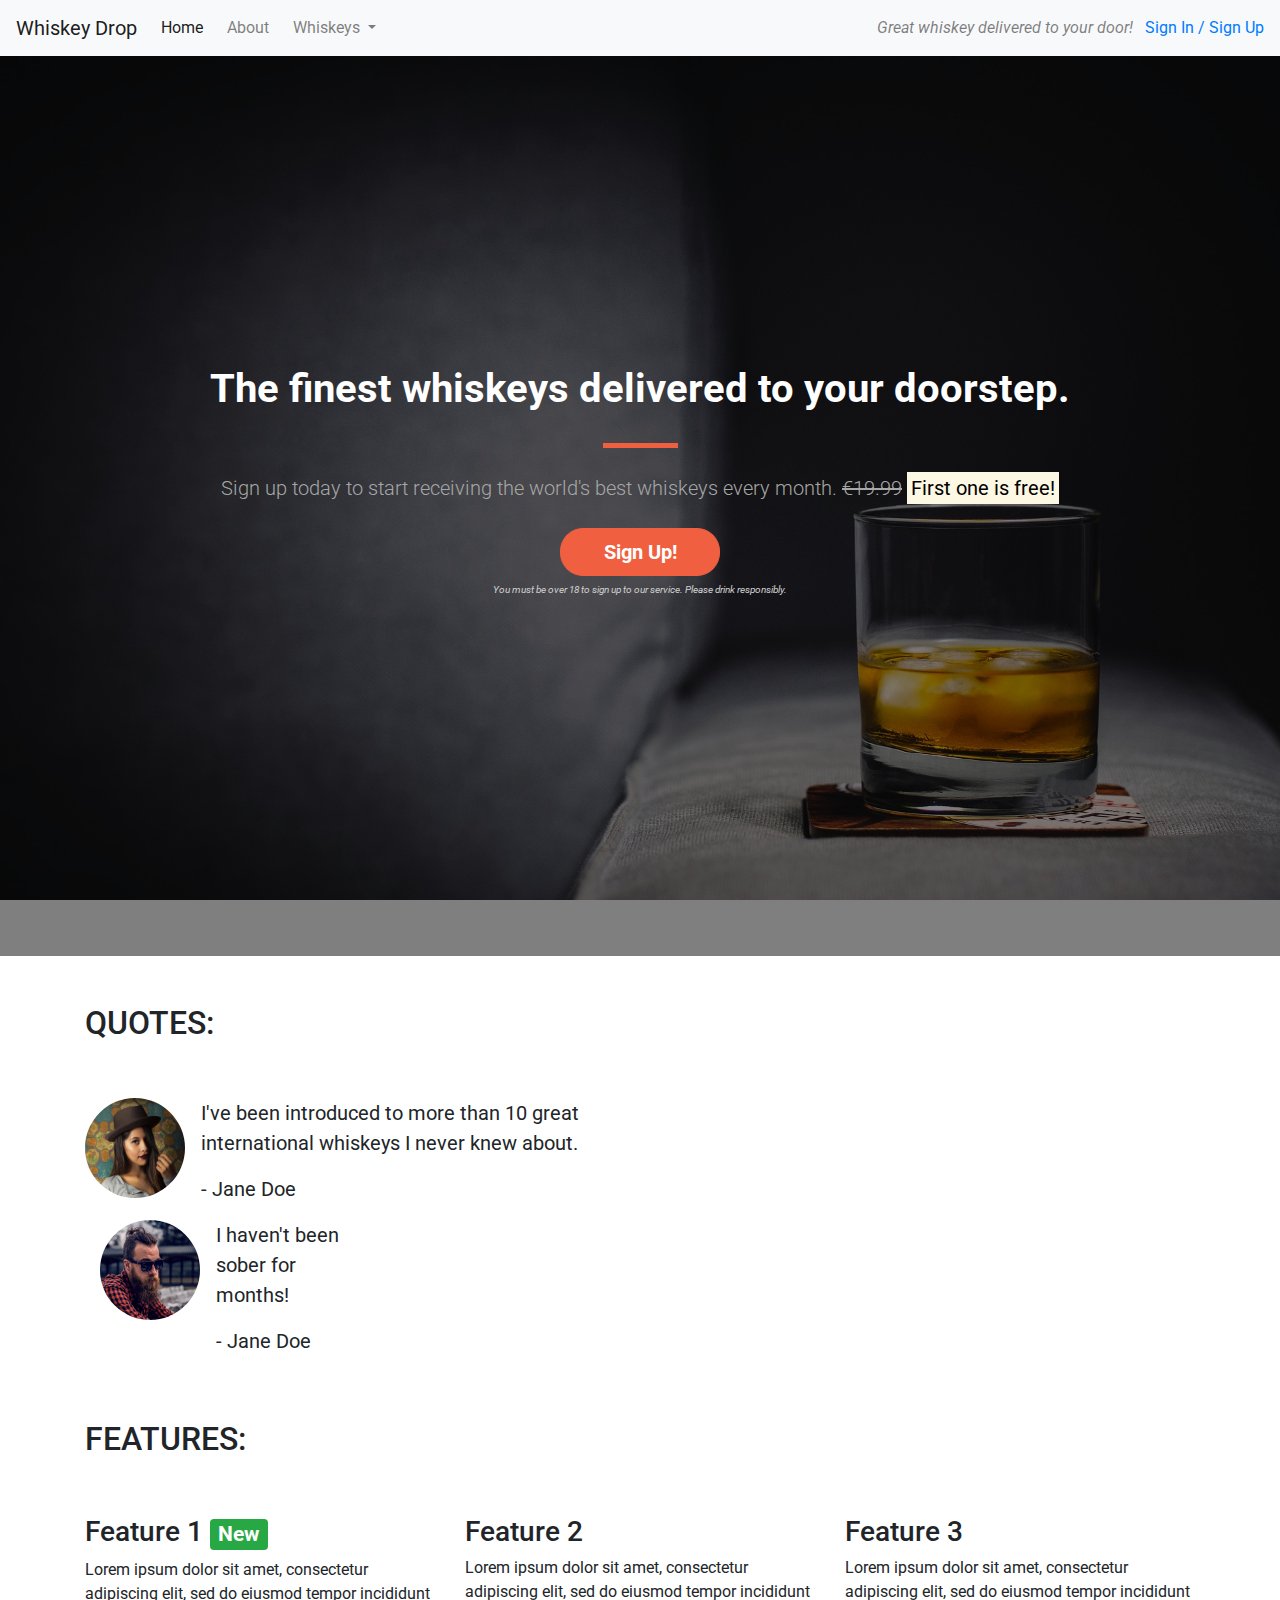
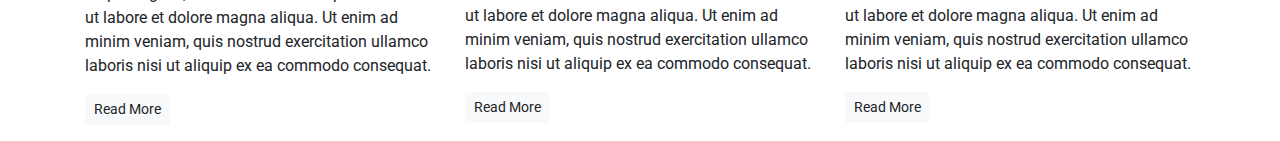
<file: index.html>
<!DOCTYPE html>
<html lang="en-us">

<head>
    <meta charset="utf-8">
    <meta name="viewport" content="width=device-width, initial-scale=1.0">
    <link rel="stylesheet" href="https://maxcdn.bootstrapcdn.com/bootstrap/4.1.3/css/bootstrap.min.css">
    <link rel="stylesheet" href="https://use.fontawesome.com/releases/v5.6.1/css/all.css"
        integrity="sha384-gfdkjb5BdAXd+lj+gudLWI+BXq4IuLW5IT+brZEZsLFm++aCMlF1V92rMkPaX4PP" crossorigin="anonymous">
    <link href="https://fonts.googleapis.com/css?family=Roboto:400,700" rel="stylesheet">
    <link rel="stylesheet" href="css/style.css" type="text/css">
    <title>Whiskey Drop | Taste a new whiskey every month</title>
</head>

<body>
    <nav class="navbar navbar-light bg-light navbar-expand-sm">
        <a class="navbar-brand" href="/">Whiskey Drop</a>

        <button class="navbar-toggler ml-auto" type="button" data-toggle="collapse" data-target="#navbarNavDropdown"
            aria-controls="navbarNavDropdown" aria-expanded="false" aria-label="Toggle navigation">
            <span class="navbar-toggler-icon"></span>
        </button>

        <div class="collapse navbar-collapse" id="navbarNavDropdown">
            <ul class="navbar-nav mr-auto">
                <li class="active nav-item mr-2"><a class="nav-link" href="/">Home</a></li>
                <li class="nav-item mr-2"><a class="nav-link" href="/about">About</a></li>
                <li class="nav-item dropdown">
                    <a class="nav-link dropdown-toggle" href="#" id="navbarDropdownMenuLink" role="button"
                        data-toggle="dropdown" aria-haspopup="true" aria-expanded="false">
                        Whiskeys
                    </a>
                    <div class="dropdown-menu" aria-labelledby="navbarDropdownMenuLink">
                        <a class="dropdown-item" href="#">Irish</a>
                        <a class="dropdown-item" href="#">Scotch</a>
                        <a class="dropdown-item" href="#">Japanese</a>
                        <a class="dropdown-item" href="#">American</a>
                    </div>
                </li>
                <li class="nav-item mr-2 d-block d-sm-none"><a class="nav-link" href="/login">Sign In / Sign
                        Up</a>
                </li>
            </ul>
        </div>
        <div class="d-none d-md-block">
            <p class="navbar-text my-auto mr-2"><i>Great whiskey delivered to your door!</i></p>
            <a href="/login">Sign In / Sign Up</a>
        </div>
    </nav>
    <!-- <div class="container alert-container">
        <div class="row d-none d-sm-block">
            <div class="col-12">
                <div class="alert alert-warning">
                    <strong>Sale Now On!</strong> We've got a sale on now. Get a 12-month subscription for the price of
                    6! <a href="">See here for details!</a>
                </div>
            </div>
        </div>
    </div> -->
    <div class="container-fluid callout-container">
        <!-- Callout -->
        <div class="opaque-overlay"> </div>
        <div class="row">
            <div class="col-12">
                <section class="callout jumbotron text-center">
                    <h1 class="jumbotron-header">The finest whiskeys delivered to your doorstep.</h1>
                    <hr class="block-divider block-divider--orange">
                    <p class="lead">Sign up today to start receiving the world's best whiskeys every month.
                        <s class="d-none d-sm-inline">€19.99</s>
                        <span class="d-inline d-sm-none"><br></span>
                        <strong><mark>First one is free!</mark></strong></p>
                    <button class="btn btn-lg btn--cta btn--red" data-toggle="modal" data-target="#signUpModal">Sign
                        Up!</button>
                    <p class="text-muted"><small>You must be over 18 to sign up to our service. Please drink
                            responsibly.</small></p>
                </section>
            </div>
        </div>
        <!-- /.callout -->
    </div>

    <!-- Quotes -->
    <div class="container quotes-container">
        <section class="quotes">
            <div class="row">
                <div class="col-12 my-5">
                    <h2 class="text-uppercase">Quotes:</h2>
                </div>
            </div>
            <div class="row">
                <div class="col-12 col-md-6">
                    <div class="media">
                        <div class="d-none d-sm-block">
                            <img src="images/girl-image.png" class="rounded-circle mr-3" height=100 width=100>
                        </div>
                        <div class="media-body">
                            <blockquote class="blockquote">
                                <p>I've been introduced to more than 10 great international whiskeys I never knew about.
                                </p>
                                <p>- Jane Doe</p>
                            </blockquote>
                        </div>
                    </div>
                    <div class="col-12 col-md-6">
                        <div class="media">
                            <div class="d-none d-sm-block">
                                <img src="images/guy-image.png" class="rounded-circle mr-3" height=100 width=100>
                            </div>
                            <div class="media-body">
                                <blockquote class="blockquote">
                                    <p>I haven't been sober for months!</p>
                                    <p>- Jane Doe</p>
                                </blockquote>
                            </div>
                        </div>
                    </div>
                </div>
            </div>
        </section>
        <!-- /.quotes -->
    </div>

    <!-- Features -->
    <div class="container features-container">
        <section class="features">
            <div class="row">
                <div class="col-12 my-5">
                    <h2 class="text-uppercase">Features:</h2>
                </div>
            </div>
            <div class="row">
                <div class="col-12 col-md-6 col-lg-4">
                    <div class="feature">
                        <h3><i class="fas fa-gift d-none d-sm-inline"></i> Feature 1 <span
                                class="badge badge-success">New</span></h3>
                        <p>Lorem ipsum dolor sit amet, consectetur adipiscing elit, sed do eiusmod tempor incididunt ut
                            labore et dolore magna aliqua. Ut enim ad minim veniam, quis nostrud exercitation ullamco
                            laboris nisi ut aliquip ex ea commodo consequat.</p>
                        <p><a class="btn btn-sm btn-light" href="">Read More</a></p>
                    </div>
                </div>
                <div class="col-12 col-md-6 col-lg-4">
                    <div class="feature">
                        <h3><i class="fas fa-credit-card d-none d-sm-inline"></i> Feature 2</h3>
                        <p>Lorem ipsum dolor sit amet, consectetur adipiscing elit, sed do eiusmod tempor incididunt ut
                            labore et dolore magna aliqua. Ut enim ad minim veniam, quis nostrud exercitation ullamco
                            laboris nisi ut aliquip ex ea commodo consequat.</p>
                        <p><a class="btn btn-sm btn-light" href="">Read More</a></p>
                    </div>
                </div>
                <div class="col-12 d-md-none d-lg-block col-lg-4">
                    <div class="feature">
                        <h3><i class="fas fa-times-circle d-none d-sm-inline"></i> Feature 3</h3>
                        <p>Lorem ipsum dolor sit amet, consectetur adipiscing elit, sed do eiusmod tempor incididunt ut
                            labore et dolore magna aliqua. Ut enim ad minim veniam, quis nostrud exercitation ullamco
                            laboris nisi ut aliquip ex ea commodo consequat.</p>
                        <p><a class="btn btn-sm btn-light" href="">Read More</a></p>
                    </div>
                </div>
            </div>
    </div>
    </section>
    <!-- /.features -->
    </div>

    <div class="modal" tabindex="-1" role="dialog" id="signUpModal">
        <div class="modal-dialog">
            <div class="modal-content">
                <div class="modal-header">
                    <h5 class="modal-title">Sign Up To Whiskey Drop</h5>
                    <button type="button" class="close" data-dismiss="modal" aria-label="Close">
                        <span aria-hidden="true">&times;</span>
                    </button>
                </div>
                <div class="modal-body">
                    <form>
                        <div class="form-group">
                            <label for="exampleInputEmail1">Email address</label>
                            <input type="email" class="form-control" id="exampleInputEmail1"
                                aria-describedby="emailHelp" placeholder="Enter email">
                            <small id="emailHelp" class="form-text text-muted">We'll never share your email with anyone
                                else.</small>
                        </div>
                        <div class="form-group">
                            <label for="password">Password</label>
                            <input type="password" class="form-control" id="password" placeholder="Password">
                        </div>
                        <div class="form-group">
                            <label for="repeatPassword">Repeat Password</label>
                            <input type="password" class="form-control" id="repeatPassword"
                                placeholder="Repeat Password">
                        </div>
                        <button type="submit" class="btn btn-success">Submit</button>
                    </form>
                </div>
            </div>
        </div>
    </div>

    <script src="https://cdn.jsdelivr.net/npm/bootstrap@4.5.3/dist/js/bootstrap.bundle.min.js"
        integrity="sha384-ho+j7jyWK8fNQe+A12Hb8AhRq26LrZ/JpcUGGOn+Y7RsweNrtN/tE3MoK7ZeZDyx" crossorigin="anonymous">
    </script>
    <script src="https://code.jquery.com/jquery-3.5.1.slim.min.js"
        integrity="sha384-DfXdz2htPH0lsSSs5nCTpuj/zy4C+OGpamoFVy38MVBnE+IbbVYUew+OrCXaRkfj" crossorigin="anonymous">
    </script>
    <script src="https://cdn.jsdelivr.net/npm/popper.js@1.16.1/dist/umd/popper.min.js"
        integrity="sha384-9/reFTGAW83EW2RDu2S0VKaIzap3H66lZH81PoYlFhbGU+6BZp6G7niu735Sk7lN" crossorigin="anonymous">
    </script>
    <script src="https://cdn.jsdelivr.net/npm/bootstrap@4.5.3/dist/js/bootstrap.min.js"
        integrity="sha384-w1Q4orYjBQndcko6MimVbzY0tgp4pWB4lZ7lr30WKz0vr/aWKhXdBNmNb5D92v7s" crossorigin="anonymous">
    </script>
</body>

</html>
</file>
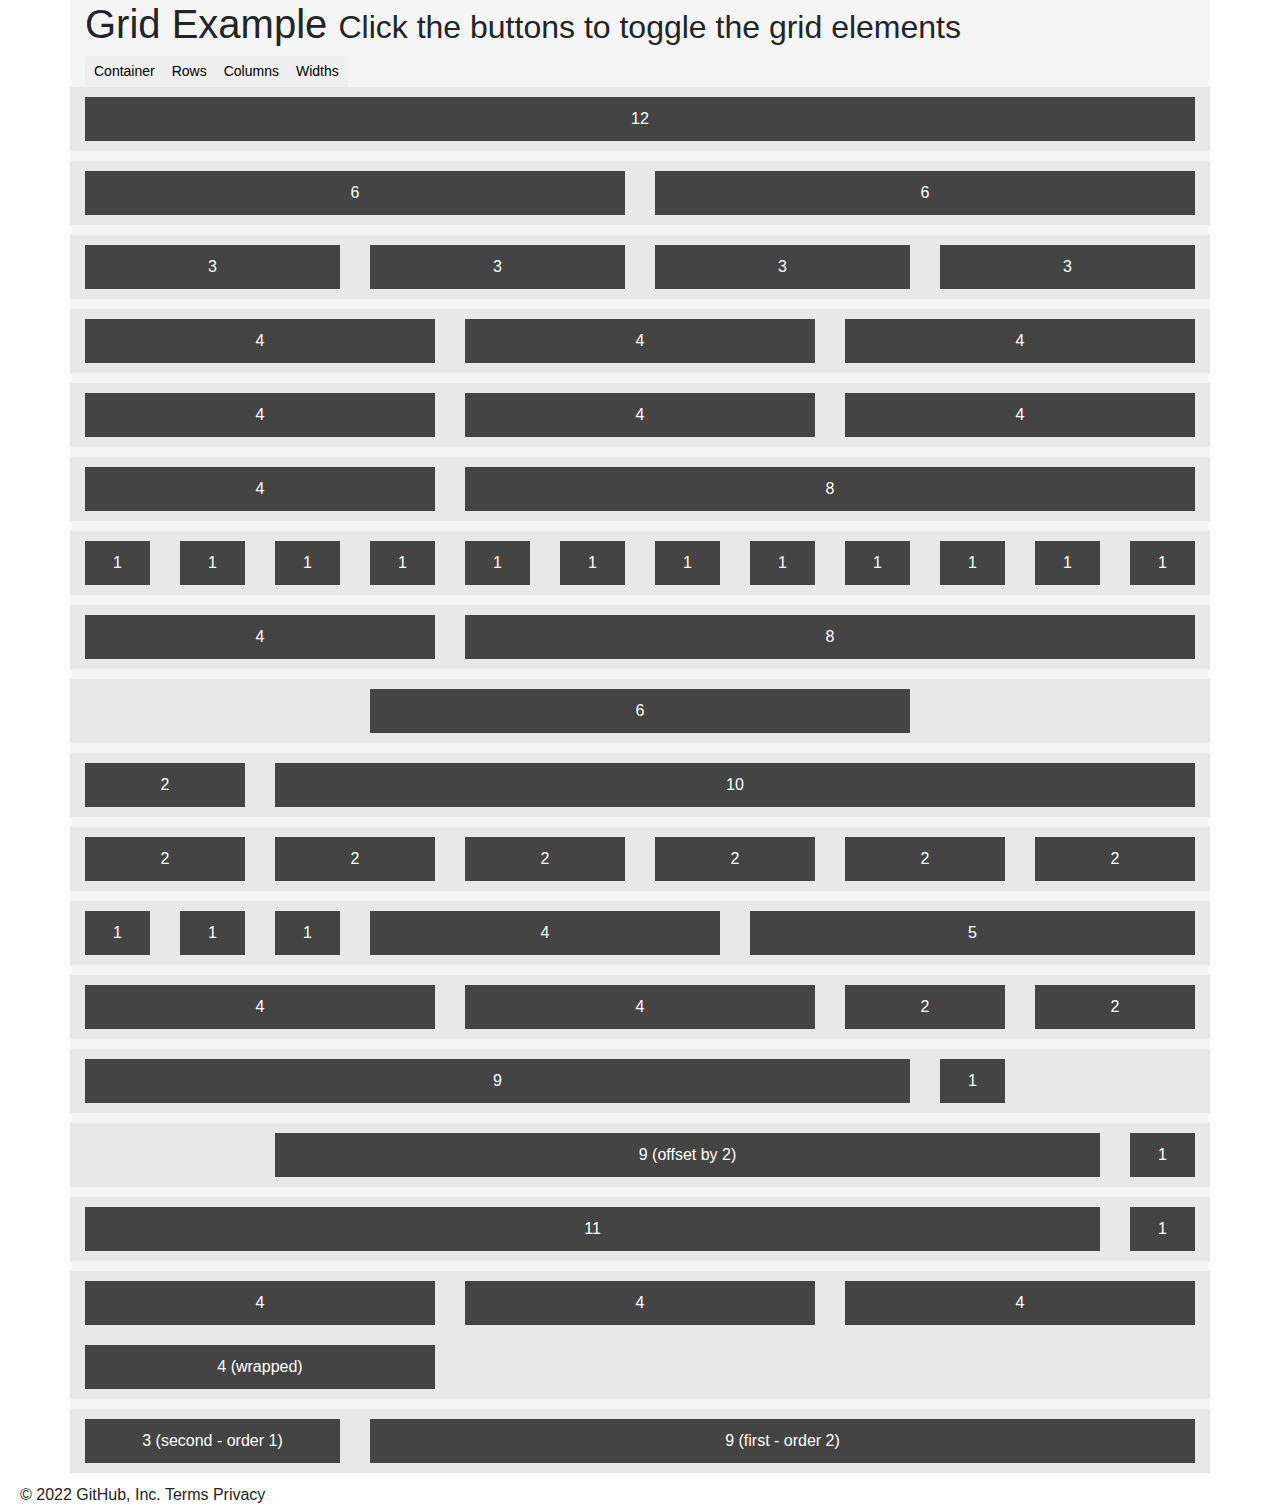
<file: grid_example.html>
<!DOCTYPE html>
<html lang="en-us">

<head>
    <meta charset="utf-8">
    <meta name="viewport" content="width=device-width, initial-scale=1.0">
    <title>Grid system example</title>
    <link rel="stylesheet" href="https://maxcdn.bootstrapcdn.com/bootstrap/4.1.3/css/bootstrap.min.css">
    <style>
        body {
            padding: 0 20px;
        }
        
        .container {
            background-color: #f5f5f5;
        }

        .header {
            padding-left: 0;
            padding-right: 0;
        }

        .grid .row {
            background-color: #e8e8e8;
            margin-bottom: 10px;
            min-height: 60px;
        }

        .grid .grid-element {
            padding: 10px;
            background-color: #444;
            color: white;
            text-align: center;
            min-height: 40px;
            margin-top: 10px;
            margin-bottom: 10px;
        }

        .grid .controls {
            position: fixed;
            bottom: 10px;
            left: 10px;
        }
    </style>
</head>

<body>
    <header class="header">
        <div class="container">
            <div class="row">
                <div class="col-12">
                    <div class="page-header">
                        <h1>Grid Example <small>Click the buttons to toggle the grid elements</small></h1>
                        <div class='controls'>
                            <div class="btn-group" role="group" aria-label="...">
                                <button type="button" class="btn btn-sm btn-default active" id="toggleContainer">Container</button>
                                <button type="button" class="btn btn-sm btn-default active" id="toggleRows">Rows</button>
                                <button type="button" class="btn btn-sm btn-default active" id="toggleColumns">Columns</button>
                                <button type="button" class="btn btn-sm btn-default active" id="toggleNumbers">Widths</button>
                            </div>
                        </div>
                    </div>
                </div>
            </div>
        </div>
    </header>
    <main class="grid">
        <div class="container">
            <div class="row">
                <div class="col-12">
                    <div class="grid-element"><span>12</span></div>
                </div>
            </div>
            <div class="row">
                <div class="col-6">
                    <div class="grid-element"><span>6</span></div>
                </div>
                <div class="col-6">
                    <div class="grid-element"><span>6</span></div>
                </div>
            </div>
            <div class="row">
                <div class="col-3">
                    <div class="grid-element"><span>3</span></div>
                </div>
                <div class="col-3">
                    <div class="grid-element"><span>3</span></div>
                </div>
                <div class="col-3">
                    <div class="grid-element"><span>3</span></div>
                </div>
                <div class="col-3">
                    <div class="grid-element"><span>3</span></div>
                </div>
            </div>
            <div class="row">
                <div class="col-4">
                    <div class="grid-element"><span>4</span></div>
                </div>
                <div class="col-4">
                    <div class="grid-element"><span>4</span></div>
                </div>
                <div class="col-4">
                    <div class="grid-element"><span>4</span></div>
                </div>
            </div>
            
            <div class="row">
                <div class="col-4">
                    <div class="grid-element"><span>4</span></div>
                </div>
                <div class="col-4">
                    <div class="grid-element"><span>4</span></div>
                </div>
                <div class="col-4">
                    <div class="grid-element"><span>4</span></div>
                </div>
            </div>
            <div class="row">
                <div class="col-4">
                    <div class="grid-element"><span>4</span></div>
                </div>
                <div class="col-8">
                    <div class="grid-element"><span>8</span></div>
                </div>
            </div>
            <div class="row">
                <div class="col-1">
                    <div class="grid-element"><span>1</span></div>
                </div>
                <div class="col-1">
                    <div class="grid-element"><span>1</span></div>
                </div>
                <div class="col-1">
                    <div class="grid-element"><span>1</span></div>
                </div>
                <div class="col-1">
                    <div class="grid-element"><span>1</span></div>
                </div>
                <div class="col-1">
                    <div class="grid-element"><span>1</span></div>
                </div>
                <div class="col-1">
                    <div class="grid-element"><span>1</span></div>
                </div>
                <div class="col-1">
                    <div class="grid-element"><span>1</span></div>
                </div>
                <div class="col-1">
                    <div class="grid-element"><span>1</span></div>
                </div>
                <div class="col-1">
                    <div class="grid-element"><span>1</span></div>
                </div>
                <div class="col-1">
                    <div class="grid-element"><span>1</span></div>
                </div>
                <div class="col-1">
                    <div class="grid-element"><span>1</span></div>
                </div>
                <div class="col-1">
                    <div class="grid-element"><span>1</span></div>
                </div>
            </div>
            <div class="row">
                <div class="col-4">
                    <div class="grid-element"><span>4</span></div>
                </div>
                <div class="col-8">
                    <div class="grid-element"><span>8</span></div>
                </div>
            </div>
            <div class="row">
                <div class="col-6 offset-3">
                    <div class="grid-element"><span>6</span></div>
                </div>
            </div>
            <div class="row">
                <div class="col-2">
                    <div class="grid-element"><span>2</span></div>
                </div>
                <div class="col-10">
                    <div class="grid-element"><span>10</span></div>
                </div>
            </div>
            <div class="row">
                <div class="col-2">
                    <div class="grid-element"><span>2</span></div>
                </div>
                <div class="col-2">
                    <div class="grid-element"><span>2</span></div>
                </div>
                <div class="col-2">
                    <div class="grid-element"><span>2</span></div>
                </div>
                <div class="col-2">
                    <div class="grid-element"><span>2</span></div>
                </div>
                <div class="col-2">
                    <div class="grid-element"><span>2</span></div>
                </div>
                <div class="col-2">
                    <div class="grid-element"><span>2</span></div>
                </div>
            </div>
            <div class="row">
                <div class="col-1">
                    <div class="grid-element"><span>1</span></div>
                </div>
                <div class="col-1">
                    <div class="grid-element"><span>1</span></div>
                </div>
                <div class="col-1">
                    <div class="grid-element"><span>1</span></div>
                </div>
                <div class="col-4">
                    <div class="grid-element"><span>4</span></div>
                </div>
                <div class="col-5">
                    <div class="grid-element"><span>5</span></div>
                </div>
            </div>
            <div class="row">
                <div class="col-4">
                    <div class="grid-element"><span>4</span></div>
                </div>
                <div class="col-4">
                    <div class="grid-element"><span>4</span></div>
                </div>
                <div class="col-2">
                    <div class="grid-element"><span>2</span></div>
                </div>
                <div class="col-2">
                    <div class="grid-element"><span>2</span></div>
                </div>
            </div>
            <div class="row">
                <div class="col-9">
                    <div class="grid-element"><span>9</span></div>
                </div>
                <div class="col-1">
                    <div class="grid-element"><span>1</span></div>
                </div>
            </div>
            <div class="row">
                <div class="col-9 offset-2">
                    <div class="grid-element"><span>9 (offset by 2)</span></div>
                </div>
                <div class="col-1">
                    <div class="grid-element"><span>1</span></div>
                </div>
            </div>
            <div class="row">
                <div class="col-11">
                    <div class="grid-element"><span>11</span></div>
                </div>
                <div class="col-1">
                    <div class="grid-element"><span>1</span></div>
                </div>
            </div>
            <div class="row">
                <div class="col-4">
                    <div class="grid-element"><span>4</span></div>
                </div>
                <div class="col-4">
                    <div class="grid-element"><span>4</span></div>
                </div>
                <div class="col-4">
                    <div class="grid-element"><span>4</span></div>
                </div>
                <div class="col-4">
                    <div class="grid-element"><span>4 (wrapped)</span></div>
                </div>
            </div>
            <div class="row">
                <div class="col-9 order-2">
                    <div class="grid-element"><span>9 (first - order 2)</span></div>
                </div>
                <div class="col-3 order-1">
                    <div class="grid-element"><span>3 (second - order 1)</span></div>
                </div>
            </div>
        </div>
    </main>
    <script src="https://code.jquery.com/jquery-3.2.1.min.js"></script>
    <script>
        /* global $ */
        $(document).ready(function() {
            $('#toggleRows').click(function() {
                $('.grid .row').toggle();
                $(this).toggleClass('active');
            });
            $('#toggleColumns').click(function() {
                $('.grid .row > div').toggle();
                $(this).toggleClass('active');
            });
            $('#toggleNumbers').click(function() {
                $('.grid .grid-element span').toggle();
                $(this).toggleClass('active');
            });
            $('#toggleContainer').click(function() {
                $('.header > div, .grid > div').toggleClass('container').toggleClass('container-fluid');
                $(this).toggleClass('active');
            });
        });
    </script>
</body>

</html>
© 2022 GitHub, Inc.
Terms
Privacy
</file>
<file: css/style.css>
body {
    font-family: 'Roboto', sans-serif;
}

.alert-container {}

.callout-container {
    height: 100vh;

    background: url("../images/whiskey-background.jpg") no-repeat bottom right fixed; 
    -webkit-background-size: cover;
    -moz-background-size: cover;
    -o-background-size: cover;
    background-size: cover;

    display: flex;
    align-items: center;
    justify-content: center;

    position: relative;
}

.opaque-overlay {
    position: absolute;
    top: 0;
    left: 0;
    height: 100%;
    width: 100%;
    background-color: rgba(0, 0, 0, 0.5);
}

.quotes-container {}

.features-container {}

/* Block Dividers */
.block-divider {
    border: 0;
    width: 75px;
    height: 5px;
}

.block-divider--orange {
    background-color: #f05f40;
}

.block-divider--short { 
    width: 35px; 
}


/* Jumbotron */
.jumbotron {
    background-color: transparent;
}

.jumbotron-header {
    color: white;
    font-weight: bold;
    margin-bottom: 30px;
}

.jumbotron .lead {
    margin: 25px 0;
    color: #a7a7a7;
}

.jumbotron small {
    font-size: 60%;
    font-style: italic;
    color: #d0d0d0;
}


/* Buttons */

.btn--cta {
    font-weight: bold;
    border-radius: 23px;
    width: 160px;

}

.btn--red {
    color: white;
    background-color: #f05f40;
    border-color: #f05f40;
}

.btn--red:hover,
.btn--red:active,
.btn--red:focus,
.btn--red:active:focus {
    background-color: #df4929;
    border-color: #df4929;
}
</file>
